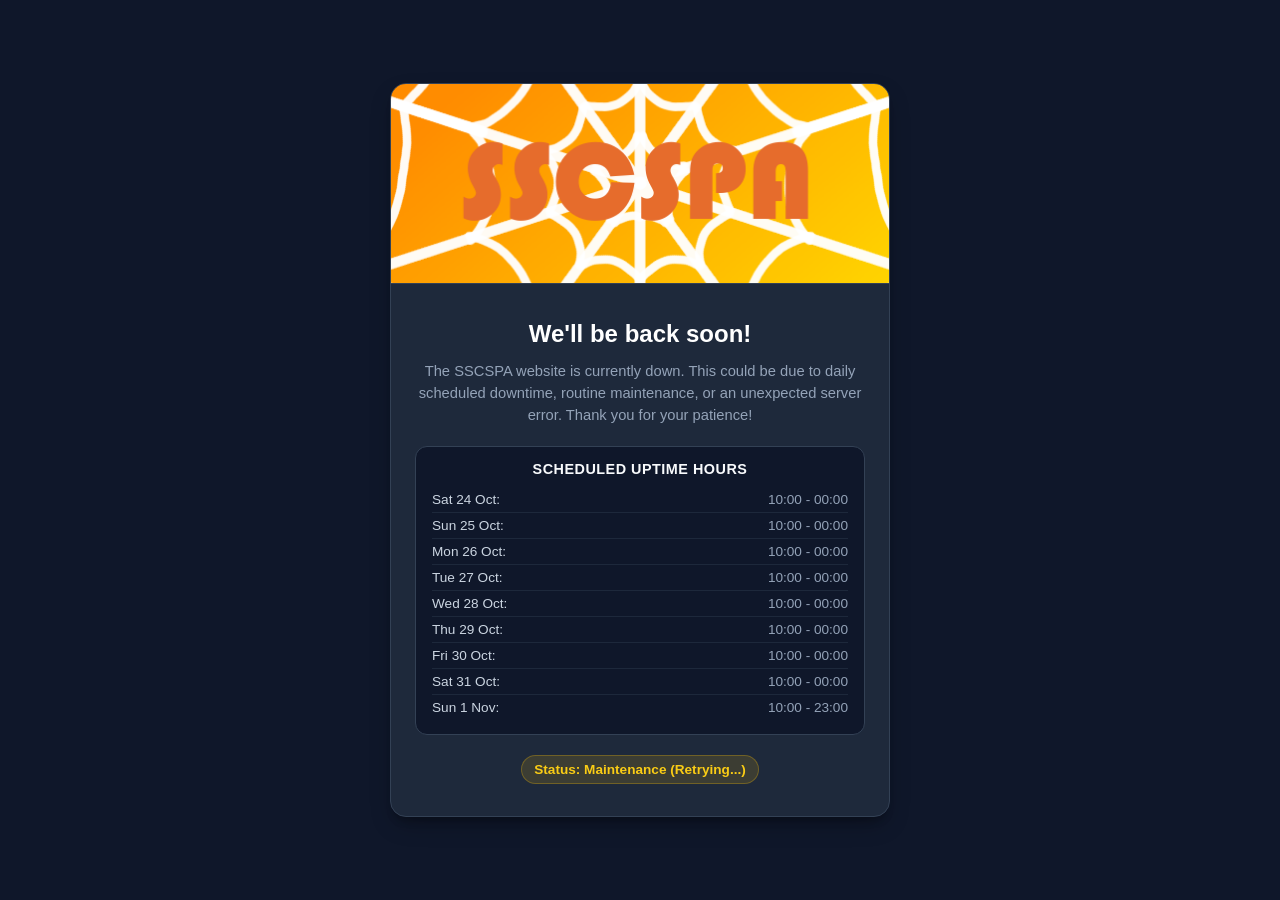
<file: index.html>
<!DOCTYPE html>
<html lang="en">
<head>
    <meta charset="UTF-8">
    <meta name="viewport" content="width=device-width, initial-scale=1.0">
    <link rel="stylesheet" href="style.css?v=3">
    <title>SSCSPA - Down for Maintenance</title>
</head>
<body>
    <div class="maintenance-container">
        <img src="halloweenlogo.png" alt="SSCSPA Website Preview" class="site-preview">
        
        <div class="content-box">
            <h1>We'll be back soon!</h1>
            <p>
                The SSCSPA website is currently down. This could be due to daily scheduled downtime, 
                routine maintenance, or an unexpected server error. Thank you for your patience!
            </p>

            <!-- Scheduled Uptime Hours -->
            <div class="schedule-section">
                <h3>Scheduled Uptime Hours</h3>
                <ul class="schedule-list">
                    <li><span>Sat 24 Oct:</span> 10:00 - 00:00</li>
                    <li><span>Sun 25 Oct:</span> 10:00 - 00:00</li>
                    <li><span>Mon 26 Oct:</span> 10:00 - 00:00</li>
                    <li><span>Tue 27 Oct:</span> 10:00 - 00:00</li>
                    <li><span>Wed 28 Oct:</span> 10:00 - 00:00</li>
                    <li><span>Thu 29 Oct:</span> 10:00 - 00:00</li>
                    <li><span>Fri 30 Oct:</span> 10:00 - 00:00</li>
                    <li><span>Sat 31 Oct:</span> 10:00 - 00:00</li>
                    <li><span>Sun 1 Nov:</span> 10:00 - 23:00</li>
                </ul>
            </div>

            <div style="margin-top: 20px;">
                <div class="status-badge" id="status-text">Status: Maintenance (Retrying...)</div>
            </div>
        </div>
    </div>

    <script>
        function checkSiteStatus() {
            const statusBadge = document.getElementById('status-text');
            const targetUrl = 'https://www.sscspa.co.uk/favicon.ico?_=' + Date.now();
            const img = new Image();

            img.onload = function() {
                statusBadge.textContent = 'Status: Back online! Redirecting...';
                statusBadge.style.backgroundColor = 'rgba(34, 197, 94, 0.15)';
                statusBadge.style.color = '#4ade80';
                statusBadge.style.borderColor = 'rgba(34, 197, 94, 0.3)';

                setTimeout(() => {
                    window.location.href = 'https://www.sscspa.co.uk';
                }, 1500);
            };

            img.onerror = function() {
                statusBadge.textContent = 'Status: Maintenance (Retrying...)';
            };

            img.src = targetUrl;
        }

        checkSiteStatus();
        setInterval(checkSiteStatus, 10000);
    </script>
</body>
</html>
</file>
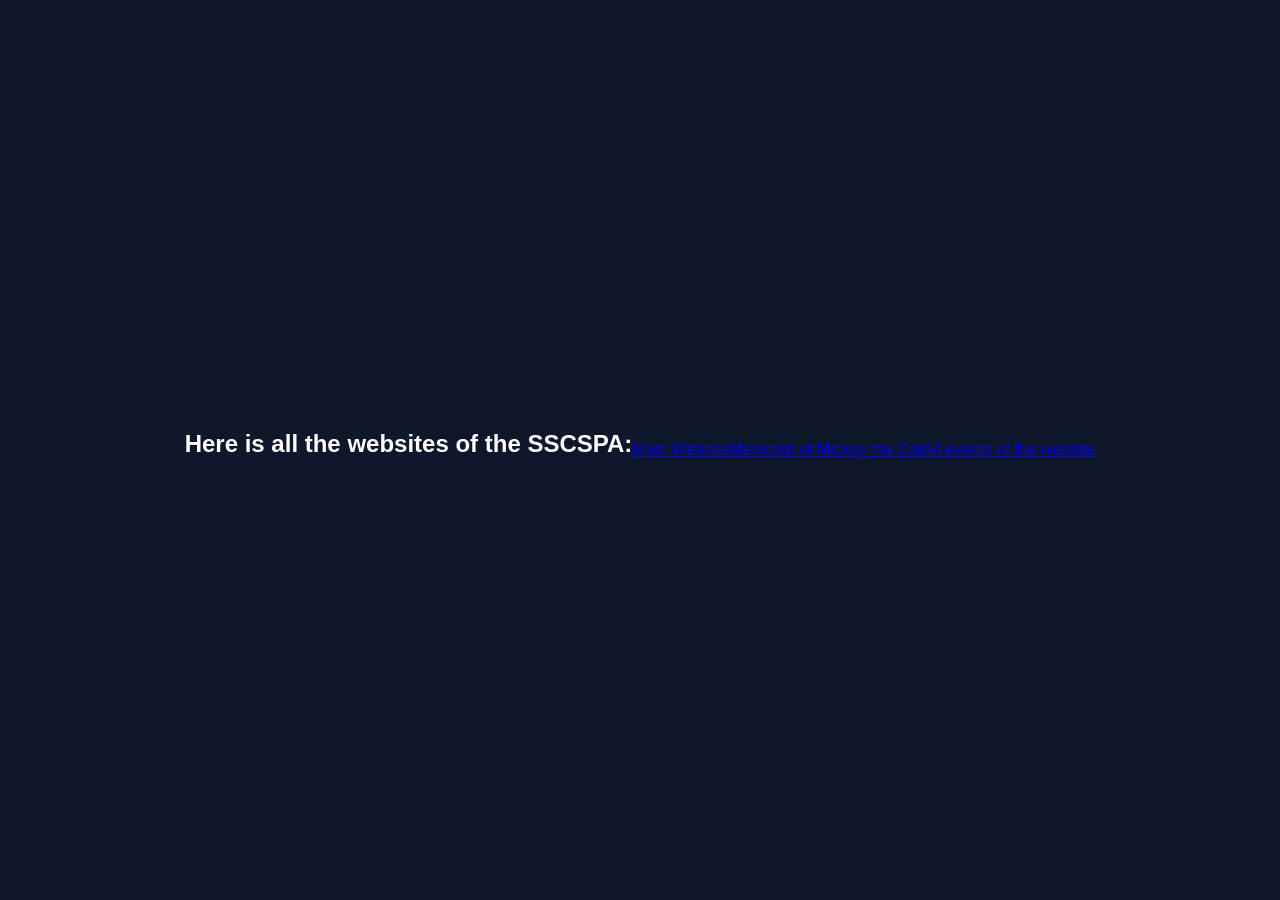
<file: hi.html>
<!DOCTYPE html>
<html>
  <head>
    <meta name="viewport" content="width=device-width, initial-scale=1.0">
    <link rel="stylesheet" href="style.css">
    <title>SSCSPA Sites</title>
  </head>
  <body>
    <h1>Here is all the websites of the SSCSPA:</h1>
    <a href="https://www.sscspa.co.uk">Main Website</a>
    <a href="https://mickey.sscspa.co.uk">Memorial of Mickey the Cat</a>
    <a href="https://event.sscspa.co.uk">All events of the website</a>
  </body>
</html>
</file>
<file: style.css>
/* Reset and Base Styles */
* {
    margin: 0;
    padding: 0;
    box-sizing: border-box;
}

body {
    font-family: -apple-system, BlinkMacSystemFont, "Segoe UI", Roboto, Helvetica, Arial, sans-serif;
    background-color: #0f172a;
    color: #f8fafc;
    display: flex;
    justify-content: center;
    align-items: center;
    min-height: 100vh;
    padding: 20px;
}

/* Main Container Card */
.maintenance-container {
    background-color: #1e293b;
    border: 1px solid #334155;
    border-radius: 16px;
    max-width: 500px;
    width: 100%;
    overflow: hidden;
    box-shadow: 0 10px 25px -5px rgba(0, 0, 0, 0.3), 0 8px 10px -6px rgba(0, 0, 0, 0.3);
    text-align: center;
}

/* Website Preview Image */
.site-preview {
    width: 100%;
    height: 200px;
    object-fit: cover;
    border-bottom: 1px solid #334155;
}

/* Text Content Area */
.content-box {
    padding: 32px 24px;
}

h1 {
    font-size: 1.5rem;
    font-weight: 700;
    margin-bottom: 12px;
    color: #ffffff;
}

p {
    font-size: 0.92rem;
    line-height: 1.5;
    color: #94a3b8;
    margin-bottom: 20px;
}

/* Scheduled Maintenance Section */
.schedule-section {
    background-color: #0f172a;
    border: 1px solid #334155;
    border-radius: 12px;
    padding: 14px 16px;
    margin-bottom: 10px;
    text-align: left;
}

.schedule-section h3 {
    font-size: 0.9rem;
    font-weight: 600;
    color: #f8fafc;
    margin-bottom: 10px;
    text-align: center;
    letter-spacing: 0.5px;
    text-transform: uppercase;
}

.schedule-list {
    list-style: none;
    font-size: 0.85rem;
    color: #94a3b8;
}

.schedule-list li {
    display: flex;
    justify-content: space-between;
    padding: 5px 0;
    border-bottom: 1px solid rgba(51, 65, 85, 0.4);
}

.schedule-list li:last-child {
    border-bottom: none;
}

.schedule-list span {
    color: #cbd5e1;
    font-weight: 500;
}

/* Status Badge */
.status-badge {
    display: inline-block;
    background-color: rgba(234, 179, 8, 0.15);
    color: #facc15;
    font-size: 0.85rem;
    font-weight: 600;
    padding: 6px 12px;
    border-radius: 20px;
    border: 1px solid rgba(234, 179, 8, 0.3);
}
</file>
